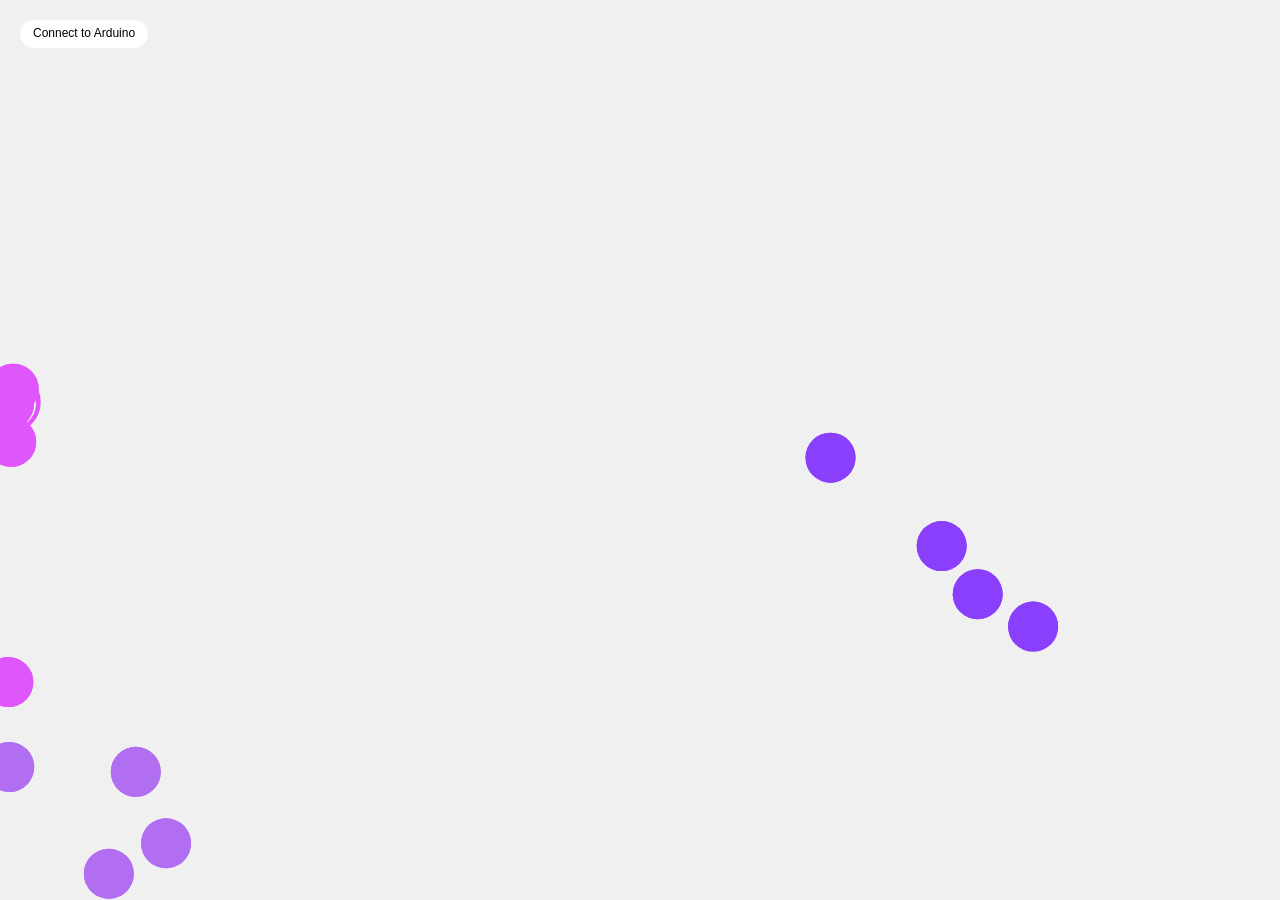
<file: 03-sensor-jam/sensor-jam-template/index.html>
<!DOCTYPE html>
<html lang="en">
  <head>
    <meta charset="UTF-8" />
    <meta http-equiv="X-UA-Compatible" content="IE=edge" />
    <meta name="viewport" content="width=device-width, initial-scale=1.0" />
    <title>Sensor Jam Template</title>
    <link rel="stylesheet" href="css/normalize.css" />
    <link rel="stylesheet" href="css/style.css" />
    <script src="js/resize-handler.js"></script>
    <script src="js/p5.min.js"></script>
    <script src="js/p5.sound.min.js"></script>
    <!-- load p5.webserial library -->
    <script src="js/p5.webserial.js"></script>
  </head>
  <body>
    <script src="sketch.js"></script>
    <!-- Add any additional js files below this -->
  </body>
</html>
</file>
<file: 03-sensor-jam/sensor-jam-template/css/style.css>
* {
  box-sizing: border-box;
}

html {
  width: 100vw;
  height: 100vh;

  display: grid;
  align-items: center;
  justify-items: center;

  overflow: hidden;
}

canvas {
  display: block;
}

button {
  border-radius: 500px;
  padding-inline: 1em;
  padding-block: 0.5em;
  border: solid thin white;

  background: white;

  color: black;
  font-family: -apple-system, BlinkMacSystemFont, "Segoe UI", Roboto, Helvetica, Arial,
    sans-serif;
  font-size: 0.75rem;

  cursor: pointer;
  transition: all 200ms;

  &:hover {
    background: green;
    color: white;
  }
}

.connected:hover {
  background: #c30000;
  color: white;
}
</file>
